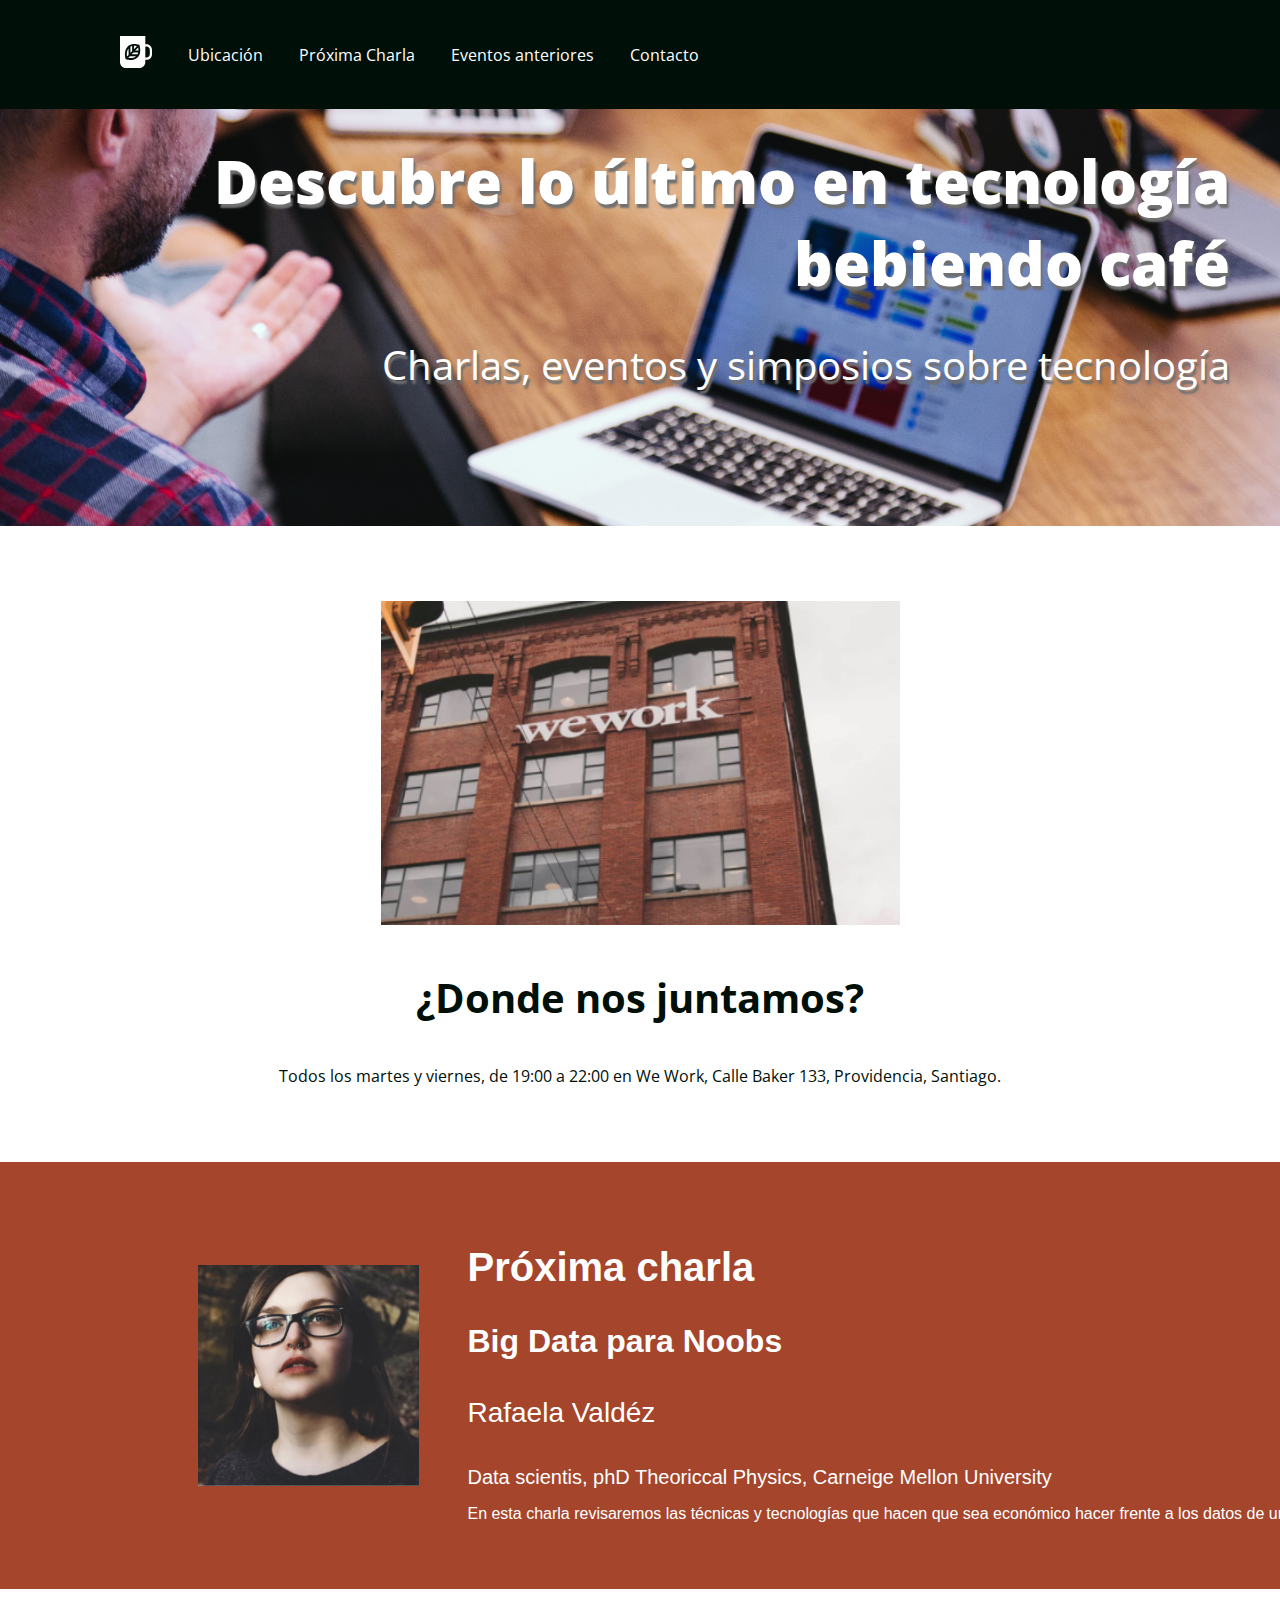
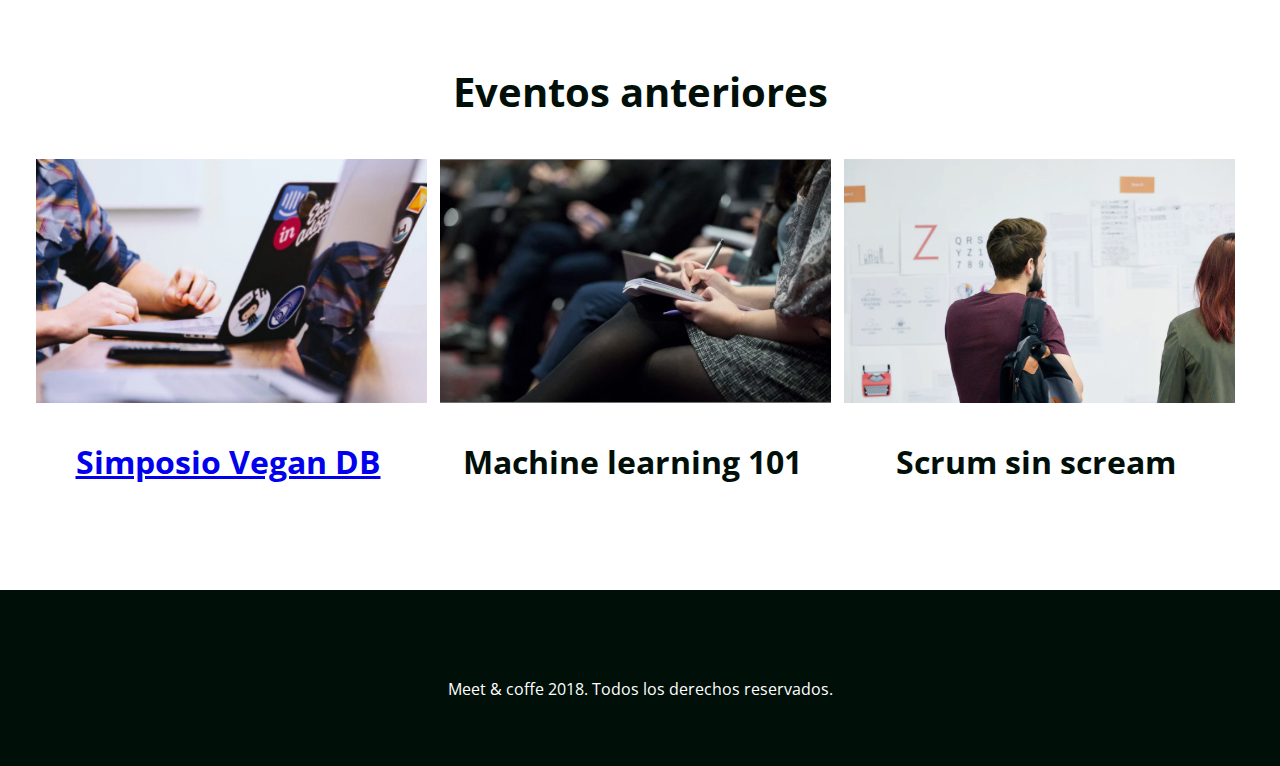
<file: index.html>
<!DOCTYPE html>
<html>
<head>
	<title>Meet & Coffee</title>
	<meta charset="utf-8">
	<link rel="shortcut icon" type="image/png" href="favicon.png">
	<meta name="author" content="Francisca Medina Concha">
	<meta name="description" content="Comparte tus conocimientos tomando café">
	<meta name="keywords" content="charlas, eventos, simposios, tecnología, co-work">
	<link href="https://fonts.googleapis.com/css?family=Open+Sans:400,700,800" rel="stylesheet">
	<link rel="stylesheet" href="https://use.fontawesome.com/releases/v5.6.3/css/all.css" integrity="sha384-UHRtZLI+pbxtHCWp1t77Bi1L4ZtiqrqD80Kn4Z8NTSRyMA2Fd33n5dQ8lWUE00s/" crossorigin="anonymous">
	<link rel="stylesheet" href="assets/css/style.css">
</head>
<body>
	<nav class="oscuro">
		<ul>
			<li class="icono"><a href="#inicio">
				<svg xmlns="http://www.w3.org/2000/svg" viewBox="0 0 44 44"><path d="M11.8 26l-2.2 2.3c-.5-2.9-.7-7.5 2.2-11.2V26zm-.4 4.1c2.7.5 7.2.7 10.6-2.3h-8.5l-2.1 2.3zm5.3-16.2c-.8.2-1.7.5-2.4.9v8.5l2.4-2.6v-6.8zm2.5-.3v4.6l4-4.2c-1.1-.3-2.5-.5-4-.4zM16 25.2h8.1c.4-.8.7-1.7.9-2.6h-6.6L16 25.2zm28-6.1V25c0 4.3-3.3 7.8-7.4 7.8h-1.8v2.9c0 4.6-3.6 8.3-7.9 8.3h-19C3.6 44 0 40.3 0 35.7V0h34.8v11.4h1.8c4.1 0 7.4 3.5 7.4 7.7zm-16.2.9c.1-2.6-.4-5-.8-6.4-.2-.9-.4-1.4-.4-1.4s-.5-.2-1.4-.4c-1.4-.4-3.6-.9-6.1-.8-.8 0-1.7.1-2.5.3-.8.2-1.6.4-2.4.7-.9.4-1.7.8-2.5 1.5-.6.5-1.1 1-1.6 1.6-4.5 5.4-3.4 12.5-2.6 15.5.2.9.4 1.4.4 1.4s.5.2 1.4.4c2.8.8 9.6 2 14.7-2.7.6-.5 1.1-1.1 1.5-1.7.6-.8 1-1.7 1.4-2.6.3-.8.5-1.7.7-2.6.1-1.1.2-1.9.2-2.8zm13.2-.9c0-2.6-2-4.6-4.4-4.6h-1.8v15.1h1.8c2.4 0 4.4-2.1 4.4-4.6v-5.9zM21 20h4.4c0-1.6-.1-3-.4-4.2L21 20z"/></svg>
			</a></li>
			<li><a href="#ubicacion">Ubicación</a></li>
			<li><a href="#proxima-charla">Próxima Charla</a> </li>
			<li><a href="#eventos">Eventos anteriores</a></li>
			<li><a href="#contacto">Contacto</a></li>
		</ul>
	</nav>

  <header id="inicio" class="hero-section">
    <h1>Descubre lo último en tecnología bebiendo café</h1>
    <h2 class="subtitulo">Charlas, eventos y simposios sobre tecnología</h2>
  </header>

  <section id="ubicacion">
    <img src="assets/img/we-work.jpg" alt="We work location">
  	<h2>¿Donde nos juntamos?</h2>
  	<p>Todos los martes y viernes, de 19:00  a 22:00 en We Work, Calle Baker 133, Providencia, Santiago.</p>
  </section>

	<section id="proxima-charla" class="sweet-brown">
		<div class="centrado">
			<img src="assets/img/speaker.jpg" alt="speaker" class="charla-speaker">
			<div class="charla-texto">
				<h2>Próxima charla</h2>
		  	<h3>Big Data para Noobs</h3>
		  	<h4>Rafaela Valdéz</h4>
		  	<h5>Data scientis, phD Theoriccal Physics, Carneige Mellon University</h5>
		  	<p>En esta charla revisaremos las técnicas y tecnologías que hacen que sea económico hacer frente a los datos de una escala extrema.</p>
			</div>
		</div>
	</section>
	
  <section id="eventos">
	  <h2>Eventos anteriores</h2>
	  
		<article class="evento">
			<a href="evento01.html">
				<img src="assets/img/simposio-vegan.jpg" alt="Events simposio vegan">
				<h3>Simposio Vegan DB</h3>
			</a>	
		</article>

		<article class="evento">
	  	<img src="assets/img/machine-learning.jpg" alt="machine-learning">
	  	<h3>Machine learning 101</h3>
		</article>

		<article class="evento">
	  	<img src="assets/img/scrum-sin-scream.jpg" alt="scrum-sin-scream">
	  	<h3>Scrum sin scream</h3>
		</article>
  </section>

	<footer id="contacto" class="oscuro">
		<a href="https://github.com"><i class="fab fa-github-square fa-5x"></i></a>
		<a href="https://twitter.com"><i class="fab fa-twitter-square fa-5x"></i></a>
		<a href="https://www.linkedin.com"><i class="fab fa-linkedin fa-5x"></i></a>
	  <p>Meet & coffe 2018. Todos los derechos reservados.</p>
	</footer>
</body>
</html>
</file>
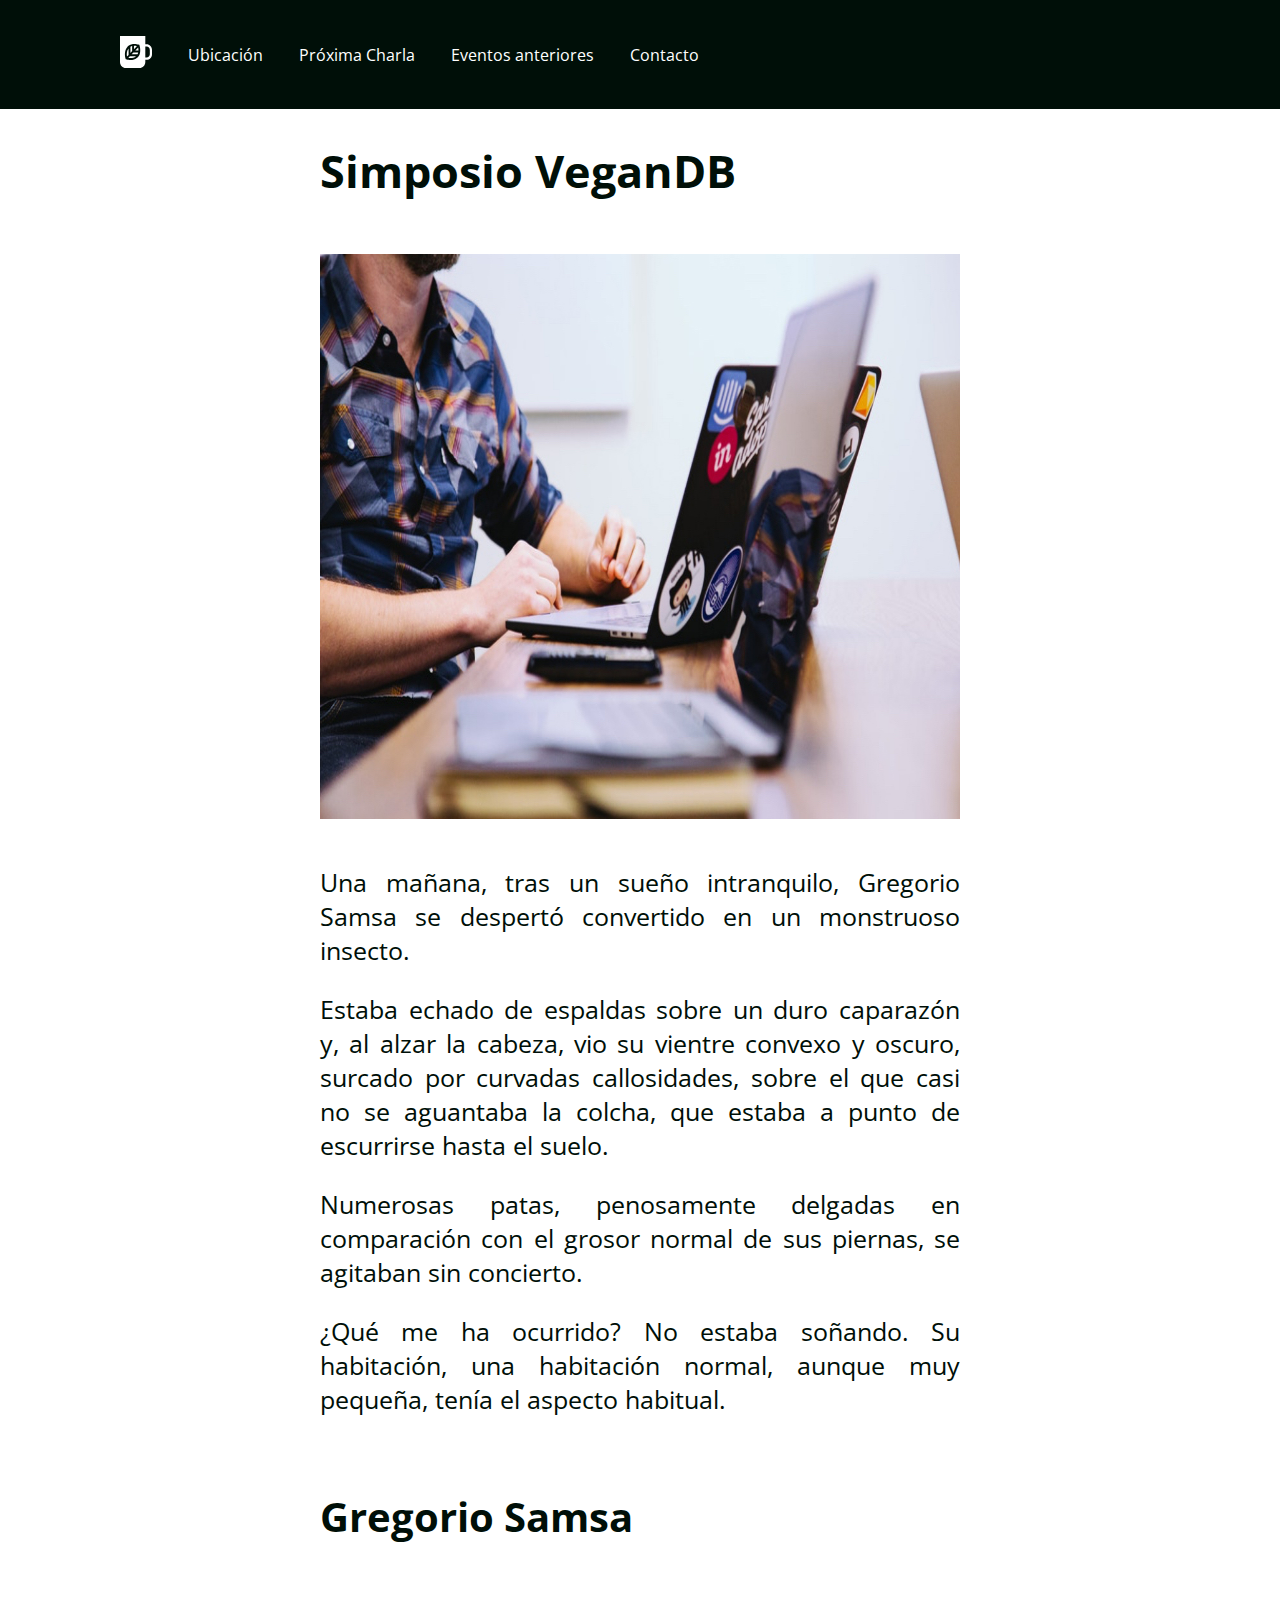
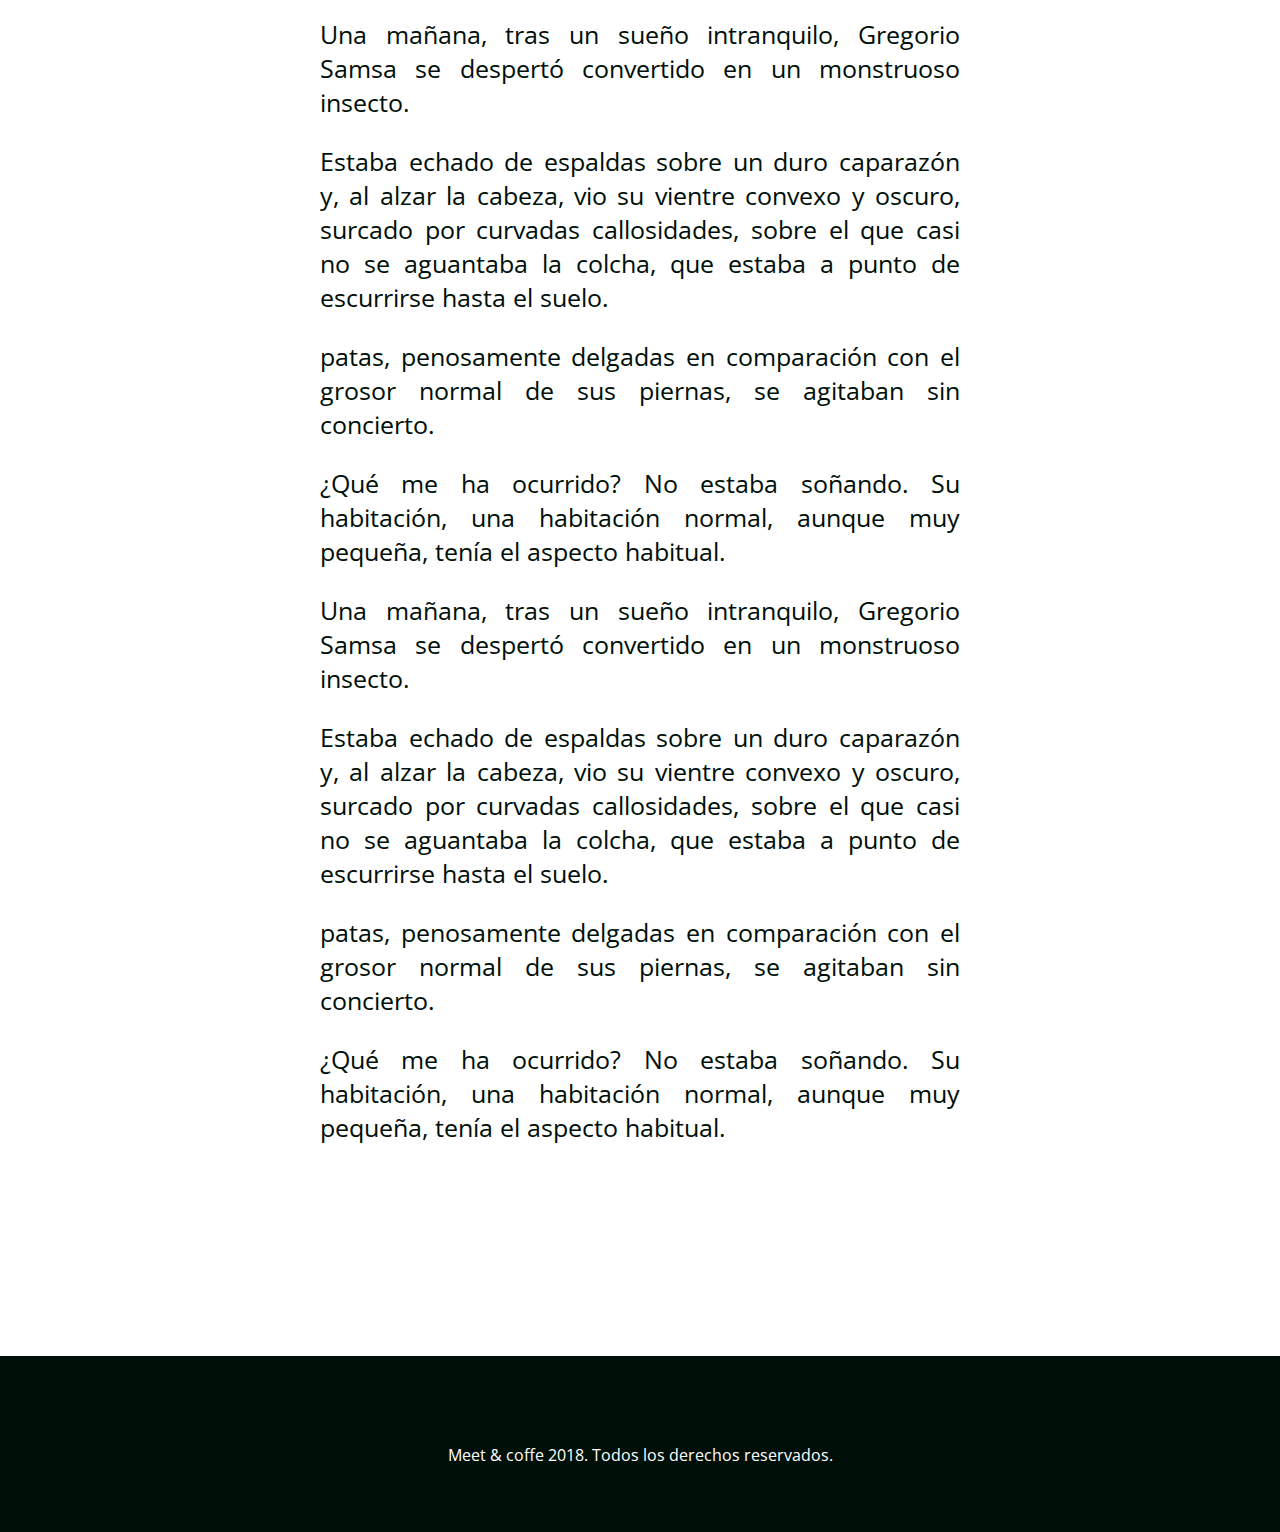
<file: evento01.html>
<!DOCTYPE html>
<html>
<head>
	<title>Meet & Coffee</title>
	<meta charset="utf-8">
	<link rel="shortcut icon" type="image/png" href="favicon.png">
	<meta name="author" content="Francisca Medina Concha">
	<meta name="description" content="Comparte tus conocimientos tomando café">
	<meta name="keywords" content="charlas, eventos, simposios, tecnología, co-work">
	<link href="https://fonts.googleapis.com/css?family=Open+Sans:400,700,800" rel="stylesheet">
	<link rel="stylesheet" href="https://use.fontawesome.com/releases/v5.6.3/css/all.css" integrity="sha384-UHRtZLI+pbxtHCWp1t77Bi1L4ZtiqrqD80Kn4Z8NTSRyMA2Fd33n5dQ8lWUE00s/" crossorigin="anonymous">
	<link rel="stylesheet" href="assets/css/evento01.css">
</head>
<body>
	 <nav class="oscuro">
        <ul>
            <li class="icono"><a href="index.html">
                    <svg xmlns="http://www.w3.org/2000/svg" viewBox="0 0 44 44"><path d="M11.8 26l-2.2 2.3c-.5-2.9-.7-7.5 2.2-11.2V26zm-.4 4.1c2.7.5 7.2.7 10.6-2.3h-8.5l-2.1 2.3zm5.3-16.2c-.8.2-1.7.5-2.4.9v8.5l2.4-2.6v-6.8zm2.5-.3v4.6l4-4.2c-1.1-.3-2.5-.5-4-.4zM16 25.2h8.1c.4-.8.7-1.7.9-2.6h-6.6L16 25.2zm28-6.1V25c0 4.3-3.3 7.8-7.4 7.8h-1.8v2.9c0 4.6-3.6 8.3-7.9 8.3h-19C3.6 44 0 40.3 0 35.7V0h34.8v11.4h1.8c4.1 0 7.4 3.5 7.4 7.7zm-16.2.9c.1-2.6-.4-5-.8-6.4-.2-.9-.4-1.4-.4-1.4s-.5-.2-1.4-.4c-1.4-.4-3.6-.9-6.1-.8-.8 0-1.7.1-2.5.3-.8.2-1.6.4-2.4.7-.9.4-1.7.8-2.5 1.5-.6.5-1.1 1-1.6 1.6-4.5 5.4-3.4 12.5-2.6 15.5.2.9.4 1.4.4 1.4s.5.2 1.4.4c2.8.8 9.6 2 14.7-2.7.6-.5 1.1-1.1 1.5-1.7.6-.8 1-1.7 1.4-2.6.3-.8.5-1.7.7-2.6.1-1.1.2-1.9.2-2.8zm13.2-.9c0-2.6-2-4.6-4.4-4.6h-1.8v15.1h1.8c2.4 0 4.4-2.1 4.4-4.6v-5.9zM21 20h4.4c0-1.6-.1-3-.4-4.2L21 20z"/></svg>
            </a></li>
            <li><a href="#ubicacion">Ubicación</a></li>
            <li><a href="#proxima-charla">Próxima Charla</a> </li>
            <li><a href="#eventos">Eventos anteriores</a></li>
            <li><a href="#contacto">Contacto</a></li>
         </ul>
	</nav>

    <article class="content">
        
        <h2 class="titulo">Simposio VeganDB</h2>
        <img src="assets/img/post-1.jpg" alt="Simposio Vegan" class="imagensimposio">
        
   
        <div class="texto">
            <p>Una mañana, tras un sueño intranquilo, Gregorio Samsa se despertó convertido en un monstruoso insecto.</p>
            <p>Estaba echado de espaldas sobre un duro caparazón y, al alzar la cabeza, vio su vientre convexo y oscuro, surcado por curvadas callosidades, sobre el que casi no se aguantaba la colcha, que estaba a punto de escurrirse hasta el suelo.</p>
            <p>Numerosas patas, penosamente delgadas en comparación con el grosor normal de sus piernas, se agitaban sin concierto.</p> 
            <p>¿Qué me ha ocurrido? No estaba soñando. Su habitación, una habitación normal, aunque muy pequeña, tenía el aspecto habitual.</p>
            <h2 class="titulo2">Gregorio Samsa</h2>
            <p>Una mañana, tras un sueño intranquilo, Gregorio Samsa se despertó convertido en un monstruoso insecto.</p>
            <p>Estaba echado de espaldas sobre un duro caparazón y, al alzar la cabeza, vio su vientre convexo y oscuro, surcado por curvadas callosidades, sobre el que casi no se aguantaba la colcha, que estaba a punto de escurrirse hasta el suelo.</p>
            <p>patas, penosamente delgadas en comparación con el grosor normal de sus piernas, se agitaban sin concierto.</p> 
            <p>¿Qué me ha ocurrido? No estaba soñando. Su habitación, una habitación normal, aunque muy pequeña, tenía el aspecto habitual.</p>
            <p>Una mañana, tras un sueño intranquilo, Gregorio Samsa se despertó convertido en un monstruoso insecto.</p>
            <p>Estaba echado de espaldas sobre un duro caparazón y, al alzar la cabeza, vio su vientre convexo y oscuro, surcado por curvadas callosidades, sobre el que casi no se aguantaba la colcha, que estaba a punto de escurrirse hasta el suelo.</p>
            <p>patas, penosamente delgadas en comparación con el grosor normal de sus piernas, se agitaban sin concierto.</p> 
            <p>¿Qué me ha ocurrido? No estaba soñando. Su habitación, una habitación normal, aunque muy pequeña, tenía el aspecto habitual.</p>
        </div>
        
    </article>
        
    <footer id="contacto" class="oscuro">
		<a href="https://github.com"><i class="fab fa-github-square fa-5x"></i></a>
		<a href="https://twitter.com"><i class="fab fa-twitter-square fa-5x"></i></a>
		<a href="https://www.linkedin.com"><i class="fab fa-linkedin fa-5x"></i></a>
	  <p>Meet & coffe 2018. Todos los derechos reservados.</p>
    </footer>
    
</body>
</html>
</file>
<file: assets/css/style.css>
body {text-align: center; 
    color:  #000f08;
    margin: 0px;
    font-family: 'Open Sans', sans-serif;
}

body {margin: 0px;
    border: 0px;
    padding: 0px;
}

.oscuro {background: #000f08;
    color: #ffffff;        
}    

.oscuro a {
    color: #ffffff;
    text-decoration: none;
}

.sweet-brown { text-align: left;
 color: #ffffff;
 background: #a4452c;
 padding: 50px;
 white-space: nowrap;

 font-family: sans-serif;
}

.hero-section { 
    text-align: right;    
 background-image: url('../img/bg-hero.png');
 background-repeat: no-repeat;
 background-size: cover;
 text-shadow: 0.125em 0.25em 0.125em #707070;
 padding: 6.25rem 3.125rem;
 color: #ffffff;
 }
 

section, footer {
    margin-top: 75px;
}

footer {
    padding: 50px;
}

.charla-texto, .evento {
    display: inline-block
}

.centrado {
    width: 75%;
    margin: 0px auto;
}

.charla-speaker {
    width: 25%;
    vertical-align: middle;
}

.charla-texto {
    width: 70%;
    vertical-align: middle;
    margin-left: 5%;
    white-space: nowrap;
}

.evento {
    width: 30%;
    margin-right: 1rem;
}

.imagen-evento {
    width: 75%;
}

h1 {
    font-weight: 800;
    font-size: 3.75em;
    margin-bottom: 0.25em;
}

h2 {
    font-weight: 700;
    font-size: 2.5em;
}


h3 {
    font-size: 2em;
}

h4 {
    font-size: 1.75em;
}

h5 {
    font-size: 1.25em;
}

.subtitulo, h4, h5 {
     font-weight: 400;
 }

#ubicacion h2 {
    margin: 1em auto;
}

#ubicacion p {
    margin: 0em;
}

.sweet-brown h3, .sweet-brown h5 {
    margin-bottom: 0.5em;
}

#eventos h2 {
    margin-bottom: 1em;
}

#eventos h3 {
    margin: 1em auto;
}

nav {
    text-align: left;
    padding: 1.25rem 4rem;
    position: fixed;
    width: 100vw;
}

nav ul {
    list-style: none;
}

nav ul li {
    display: inline-block;
    margin: 0 1em;
    vertical-align: middle;
   }

.icono {
    width: 2rem;
}

.icono svg {
    fill: white;
}

footer i {
    margin: 0 0.25em 0.5em 0.25em;
}

.footer img {
    display: inline-block;
}
</file>
<file: assets/css/evento01.css>
body {
    margin: 0px;
    border: 0px;
    padding: 0px;
    text-align: center;
    font-family: 'Open Sans', sans-serif;
}

.oscuro {background: #000f08;
    color: #ffffff;        
}    

.oscuro a {
    color: #ffffff;
    text-decoration: none;
}



footer {
    margin-top: 75px;
    padding: 50px;
}


nav {
    text-align: left;
    padding: 1.25rem 4rem;
    position: fixed;
    width: 100vw;
}

nav ul {
    list-style: none;
}

nav ul li {
    display: inline-block;
    margin: 0 1em;
    vertical-align: middle;
   }

.icono {
    width: 2rem;
}

.icono svg {
    fill: #ffffff;
}

footer i {
    margin: 0 0.25em 0.5em 0.25em;
}

.footer img {
    display: inline-block;
}



.content{
    text-align: justify;
    padding-top: 8vw;
    padding-left: 25vw;
    padding-right: 25vw;
    padding-bottom: 7em;
    color: #000f08;
}

h2 {
    font-weight: 700;
}

.texto p {
    
    font-weight: 400;
    font-size: 25px;
    
    
}

.imagensimposio {
    width: 100%;
    height: 565px;
    margin-top: 1em;
    margin-bottom: 1em;
}

.titulo {
    font-size: 45px;
    
}

.titulo2 {
    padding-top: 1em;
    padding-bottom: 1em;
    font-size: 40px;
}
</file>
